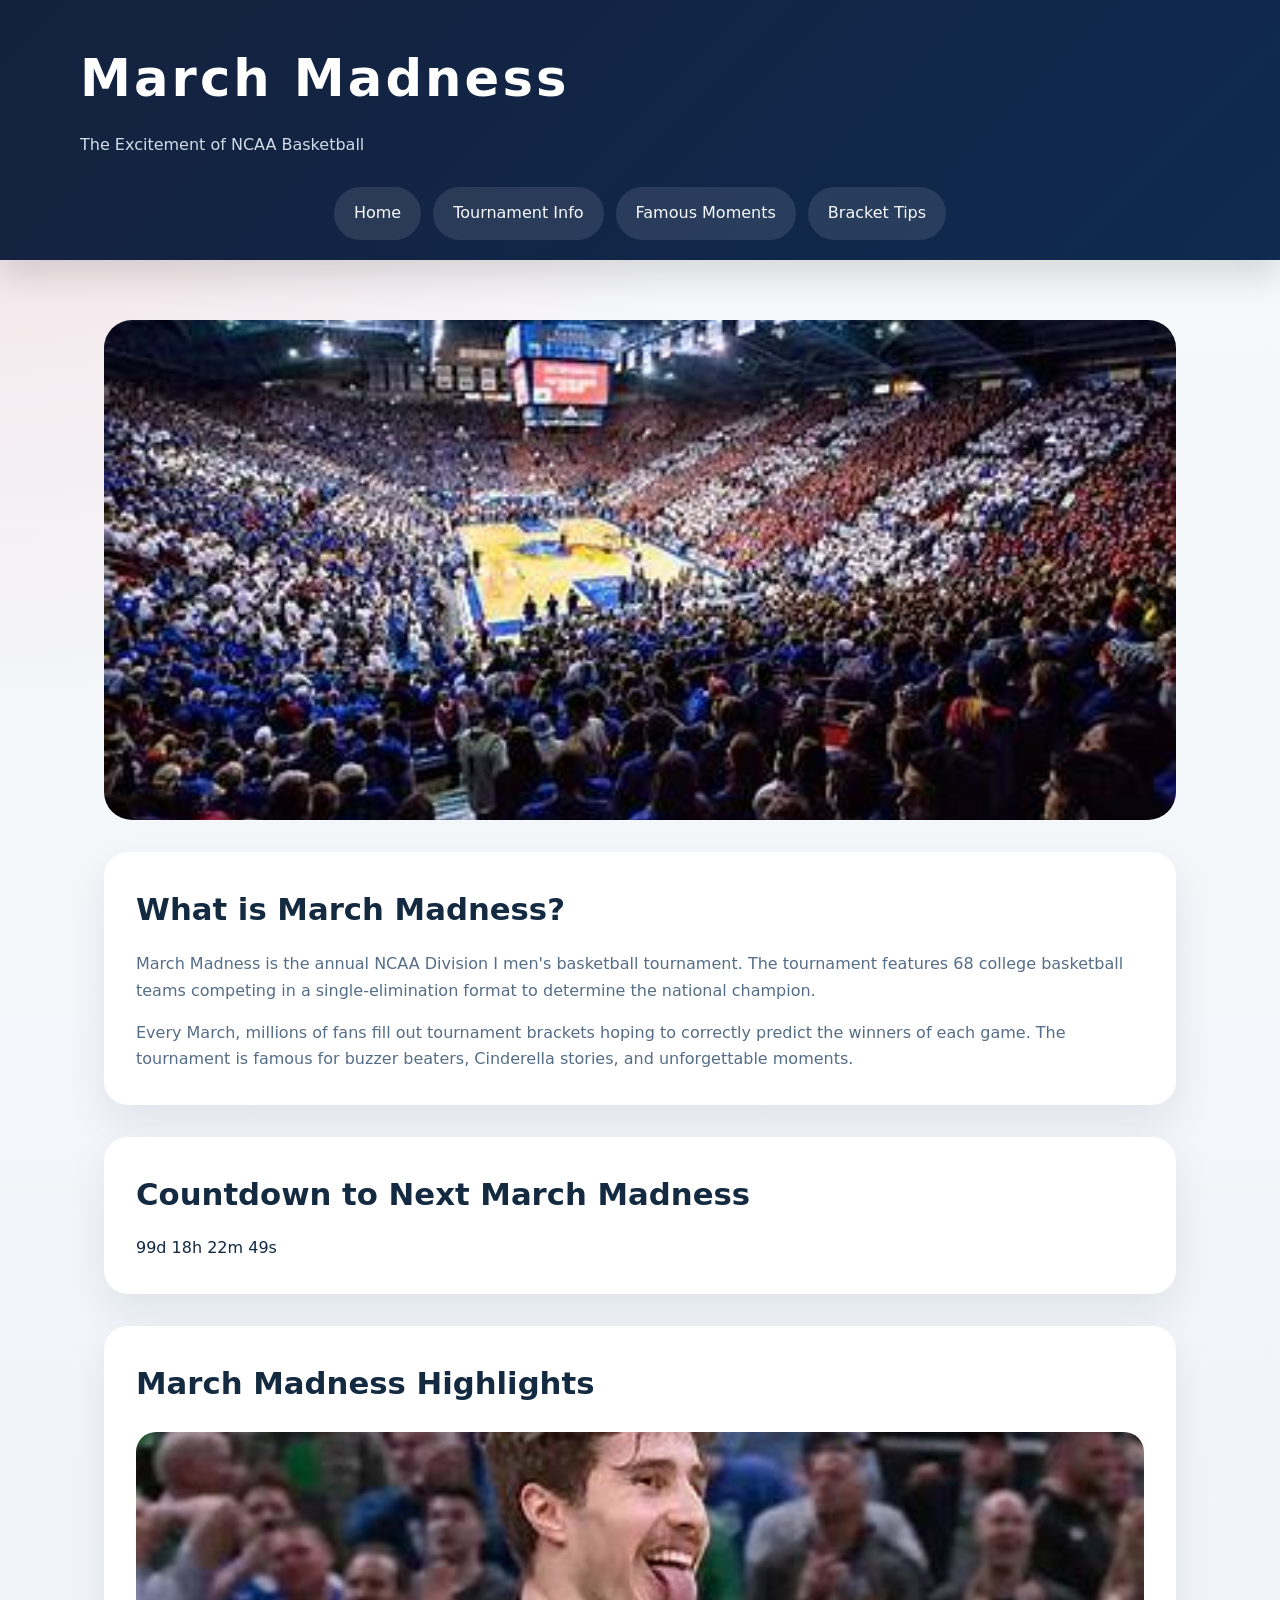
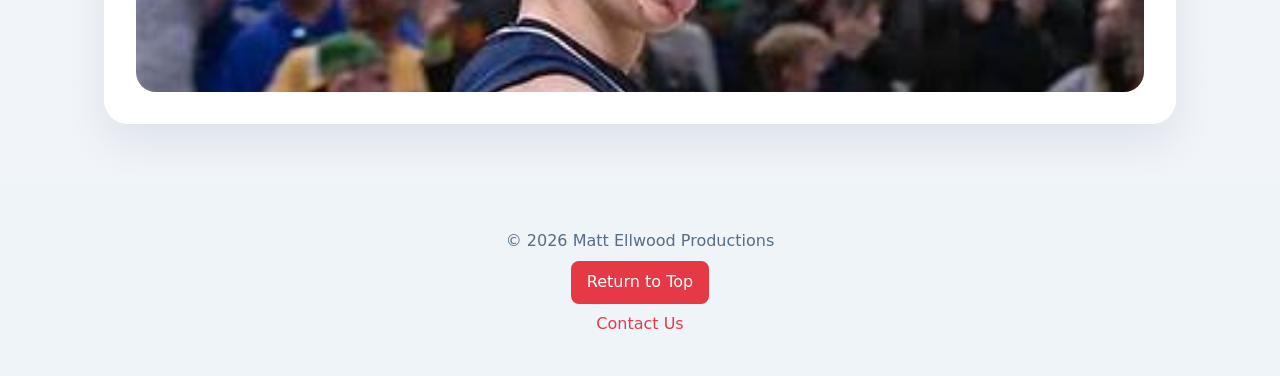
<file: index.html>
<!DOCTYPE html>
<html lang="en">

<head>
    <meta charset="UTF-8">
    <meta name="viewport" content="width=device-width, initial-scale=1.0">
    <title>March Madness | Home</title>

    <!-- Link to CSS -->
    <link rel="stylesheet" href="styles/main.css">

    <!-- Favicon -->
    <link rel="icon" type="image/jpeg" href="images/bracket.jpg">

<body>

    <!-- Header Section -->
    <header>
        <div class="header-container">
            <h1>March Madness</h1>
            <p>The Excitement of NCAA Basketball</p>
        </div>

        <!-- Navigation Bar -->
        <nav>
            <ul>
                <li><a href="index.html">Home</a></li>
                <li><a href="info.html">Tournament Info</a></li>
                <li><a href="moments.html">Famous Moments</a></li>
                <li><a href="tips.html">Bracket Tips</a></li>
            </ul>
        </nav>
    </header>

    <!-- Main Content -->
    <main>

        <!-- Hero Section -->
        <section class="hero">
            <img src="images/crowd.jpg" alt="March Madness Basketball Crowd">
        </section>

        <!-- Overview Section -->
        <section class="content-section">
            <h2>What is March Madness?</h2>

            <p>
                March Madness is the annual NCAA Division I men's basketball tournament.
                The tournament features 68 college basketball teams competing in a single-elimination format
                to determine the national champion.
            </p>

            <p>
                Every March, millions of fans fill out tournament brackets hoping to correctly predict
                the winners of each game. The tournament is famous for buzzer beaters, Cinderella stories,
                and unforgettable moments.
            </p>
        </section>

        <!-- Countdown Section -->
        <section class="content-section">
            <h2>Countdown to Next March Madness</h2>
            <div id="countdown"></div>
        </section>

        <!-- Slideshow Section -->
        <section class="content-section">
            <h2>March Madness Highlights</h2>

            <div class="slideshow-container">
                <img class="slide" src="images/cinderella.jpg" alt="Tournament Bracket">
                <img class="slide" src="images/buzzerbeater.jpg" alt="Buzzer Beater Shot">
                <img class="slide" src="images/upset.jpg" alt="Championship Celebration">
            </div>
        </section>

    </main>


    <!-- Return to Top Button -->
    <button id="topBtn">Top</button>

    <!-- Footer -->
    <footer>
        <p>&copy; <span id="year"></span> Matt Ellwood Productions</p>
        <p><button id="footerTopBtn">Return to Top</button></p>
        <p><a href="#">Contact Us</a></p>
    </footer>

    <!-- Link to JavaScript -->
    <script src="js/script.js"></script>

</body>

</html>
</file>
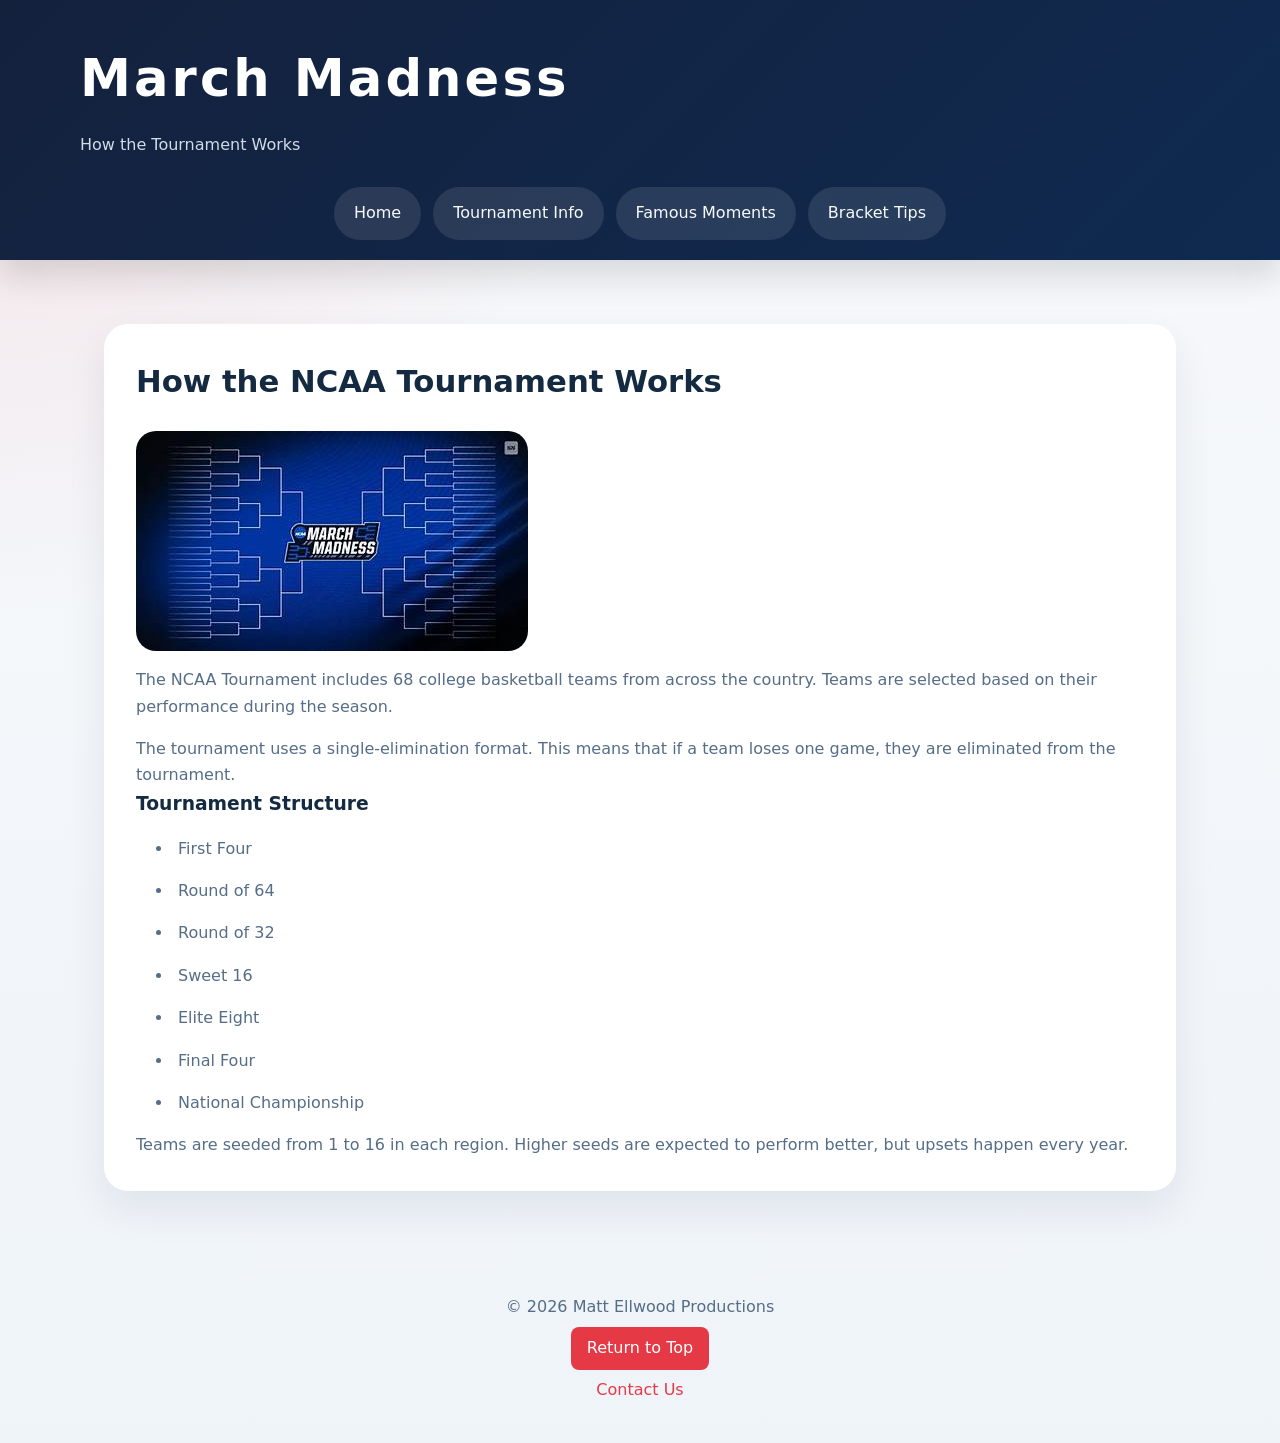
<file: info.html>
<!DOCTYPE html>
<html lang="en">

<head>
    <meta charset="UTF-8">
    <meta name="viewport" content="width=device-width, initial-scale=1.0">
    <title>March Madness | Tournament Info</title>

    <link rel="stylesheet" href="styles/main.css">

    <!-- Favicon -->
    <link rel="icon" type="image/jpeg" href="images/bracket.jpg">

<body>

    <header>
        <div class="header-container">
            <h1>March Madness</h1>
            <p>How the Tournament Works</p>
        </div>

        <nav>
            <ul>
                <li><a href="index.html">Home</a></li>
                <li><a href="info.html">Tournament Info</a></li>
                <li><a href="moments.html">Famous Moments</a></li>
                <li><a href="tips.html">Bracket Tips</a></li>
            </ul>
        </nav>
    </header>

    <main>

        <section class="content-section">
            <h2>How the NCAA Tournament Works</h2>

            <img src="images/bracket.jpg" alt="Tournament Bracket" class="page-image">

            <p>
                The NCAA Tournament includes 68 college basketball teams from across the country.
                Teams are selected based on their performance during the season.
            </p>

            <p>
                The tournament uses a single-elimination format. This means that if a team loses one game,
                they are eliminated from the tournament.
            </p>

            <h3>Tournament Structure</h3>

            <ul>
                <li>First Four</li>
                <li>Round of 64</li>
                <li>Round of 32</li>
                <li>Sweet 16</li>
                <li>Elite Eight</li>
                <li>Final Four</li>
                <li>National Championship</li>
            </ul>

            <p>
                Teams are seeded from 1 to 16 in each region. Higher seeds are expected to perform better,
                but upsets happen every year.
            </p>

        </section>

    </main>

    <button id="topBtn">Top</button>

    <footer>
        <p>&copy; <span id="year"></span> Matt Ellwood Productions</p>
        <p><button id="footerTopBtn">Return to Top</button></p>
        <p><a href="#">Contact Us</a></p>
    </footer>

    <script src="js/script.js"></script>

</body>

</html>
</file>
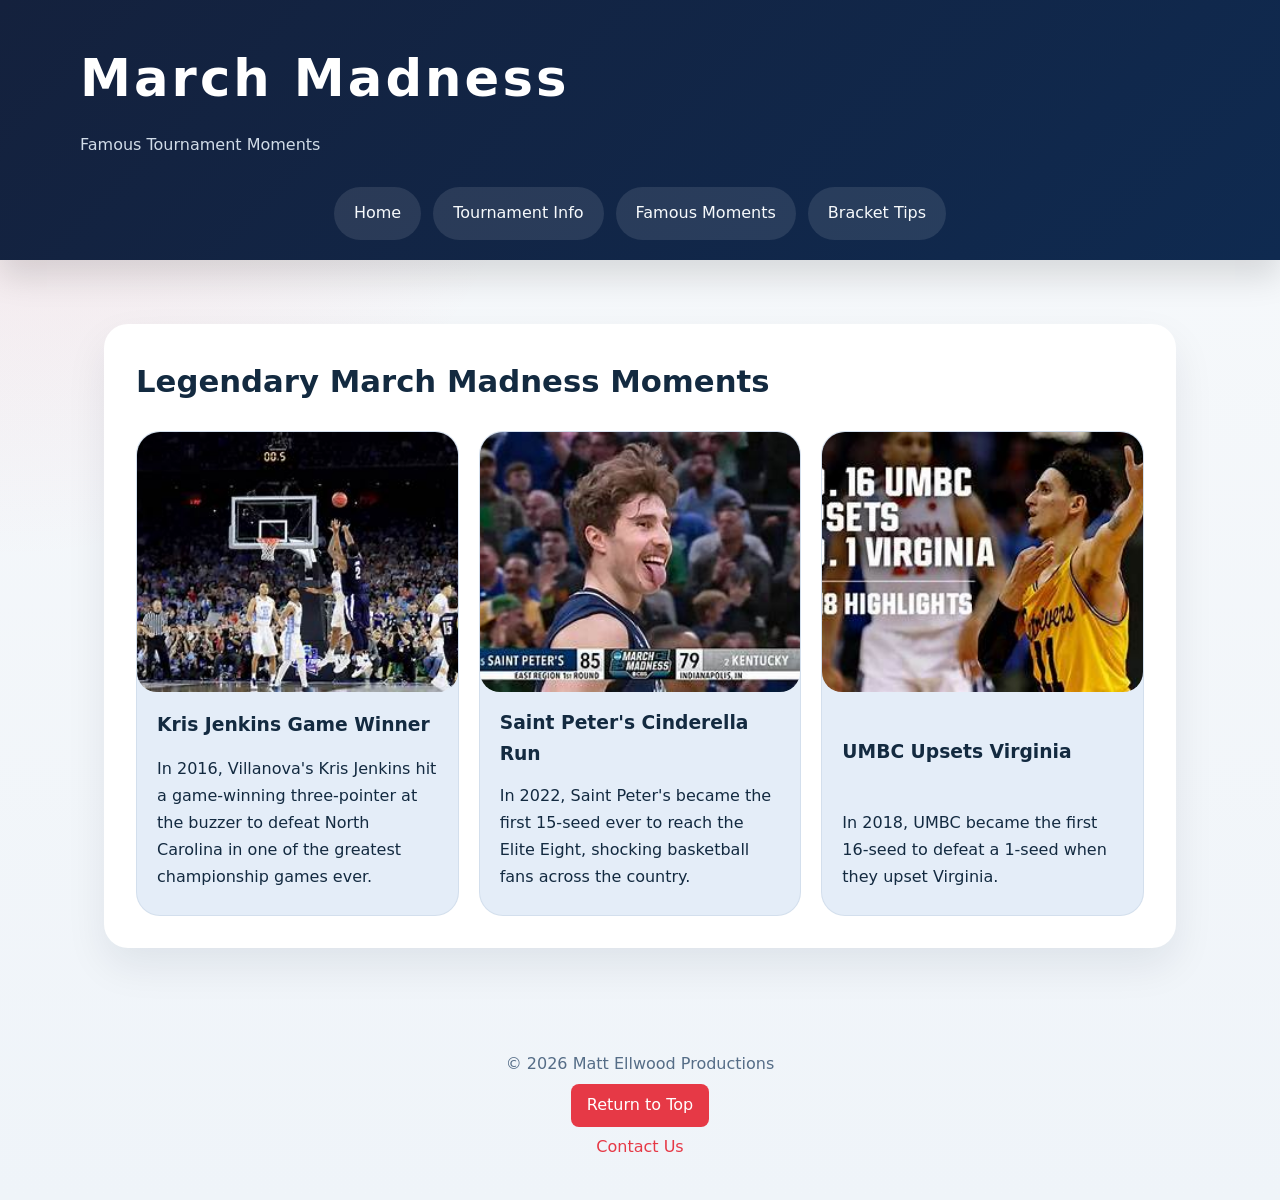
<file: moments.html>
<!DOCTYPE html>
<html lang="en">

<head>
    <meta charset="UTF-8">
    <meta name="viewport" content="width=device-width, initial-scale=1.0">
    <title>March Madness | Famous Moments</title>

    <link rel="stylesheet" href="styles/main.css">

    <!-- Favicon -->
    <link rel="icon" type="image/jpeg" href="images/bracket.jpg">

<body>

    <header>
        <div class="header-container">
            <h1>March Madness</h1>
            <p>Famous Tournament Moments</p>
        </div>

        <nav>
            <ul>
                <li><a href="index.html">Home</a></li>
                <li><a href="info.html">Tournament Info</a></li>
                <li><a href="moments.html">Famous Moments</a></li>
                <li><a href="tips.html">Bracket Tips</a></li>
            </ul>
        </nav>
    </header>

    <main>
        <section class="content-section">
            <h2>Legendary March Madness Moments</h2>

            <div class="card-container">

                <div class="card">
                    <img src="images/buzzerbeater.jpg" alt="Buzzer Beater">
                    <h3>Kris Jenkins Game Winner</h3>
                    <p>
                        In 2016, Villanova's Kris Jenkins hit a game-winning three-pointer at the buzzer
                        to defeat North Carolina in one of the greatest championship games ever.
                    </p>
                </div>

                <div class="card">
                    <img src="images/cinderella.jpg" alt="Cinderella Team">
                    <h3>Saint Peter's Cinderella Run</h3>
                    <p>
                        In 2022, Saint Peter's became the first 15-seed ever to reach the Elite Eight,
                        shocking basketball fans across the country.
                    </p>
                </div>

                <div class="card">
                    <img src="images/upset.jpg" alt="Championship Celebration">
                    <h3>UMBC Upsets Virginia</h3>
                    <p>
                        In 2018, UMBC became the first 16-seed to defeat a 1-seed when they upset Virginia.
                    </p>
                </div>

            </div>
        </section>

    </main>

    <button id="topBtn">Top</button>

    <footer>
        <p>&copy; <span id="year"></span> Matt Ellwood Productions</p>
        <p><button id="footerTopBtn">Return to Top</button></p>
        <p><a href="#">Contact Us</a></p>
    </footer>

    <script src="js/script.js"></script>

</body>

</html>
</file>
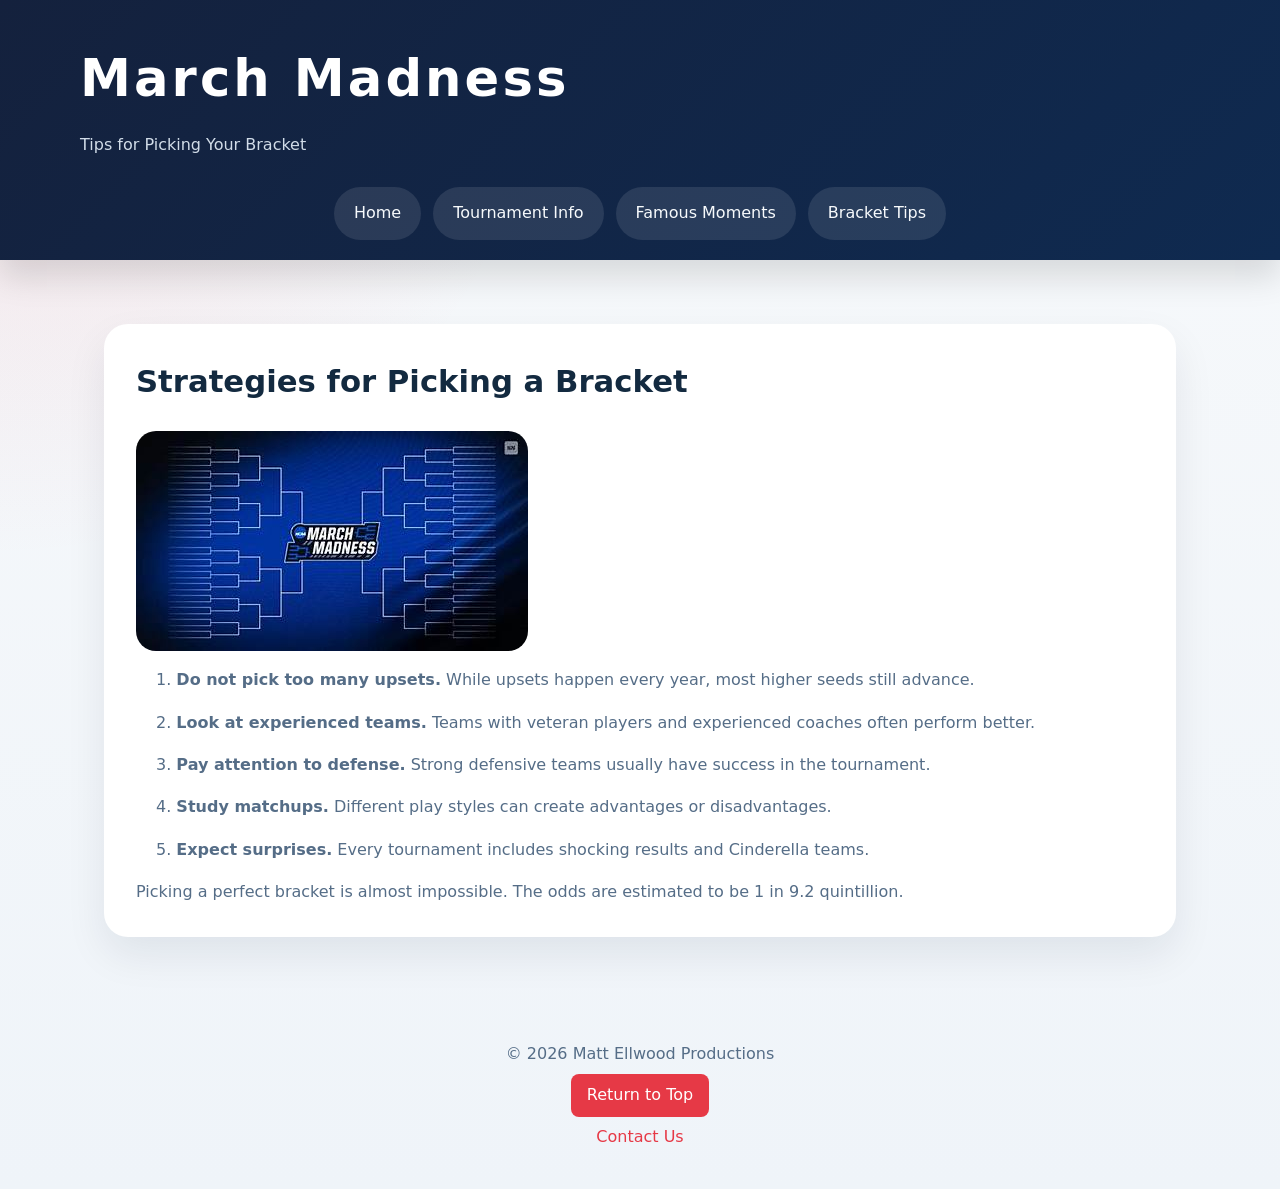
<file: tips.html>
<!DOCTYPE html>
<html lang="en">
<head>
    <meta charset="UTF-8">
    <meta name="viewport" content="width=device-width, initial-scale=1.0">
    <title>March Madness | Bracket Tips</title>

    <link rel="stylesheet" href="styles/main.css">

    <!-- Favicon -->
    <link rel="icon" type="image/jpeg" href="images/bracket.jpg">
<body>

    <header>
        <div class="header-container">
            <h1>March Madness</h1>
            <p>Tips for Picking Your Bracket</p>
        </div>

        <nav>
            <ul>
                <li><a href="index.html">Home</a></li>
                <li><a href="info.html">Tournament Info</a></li>
                <li><a href="moments.html">Famous Moments</a></li>
                <li><a href="tips.html">Bracket Tips</a></li>
            </ul>
        </nav>
    </header>

    <main>

        <section class="content-section">
            <h2>Strategies for Picking a Bracket</h2>

            <img src="images/bracket.jpg" alt="Basketball Bracket" class="page-image">

            <ol>
                <li>
                    <strong>Do not pick too many upsets.</strong>
                    While upsets happen every year, most higher seeds still advance.
                </li>

                <li>
                    <strong>Look at experienced teams.</strong>
                    Teams with veteran players and experienced coaches often perform better.
                </li>

                <li>
                    <strong>Pay attention to defense.</strong>
                    Strong defensive teams usually have success in the tournament.
                </li>

                <li>
                    <strong>Study matchups.</strong>
                    Different play styles can create advantages or disadvantages.
                </li>

                <li>
                    <strong>Expect surprises.</strong>
                    Every tournament includes shocking results and Cinderella teams.
                </li>
            </ol>

            <p>
                Picking a perfect bracket is almost impossible. The odds are estimated to be
                1 in 9.2 quintillion.
            </p>
        </section>

    </main>

    <button id="topBtn">Top</button>

    <footer>
        <p>&copy; <span id="year"></span> Matt Ellwood Productions</p>
        <p><button id="footerTopBtn">Return to Top</button></p>
        <p><a href="#">Contact Us</a></p>
    </footer>

    <script src="js/script.js"></script>

</body>
</html>
</file>
<file: styles/main.css>
* {
    margin: 0;
    padding: 0;
    box-sizing: border-box;
}
body {
    font-family: "Inter", "Segoe UI", system-ui, -apple-system, BlinkMacSystemFont, sans-serif;
    background: radial-gradient(circle at top left, rgba(230, 57, 70, 0.12), transparent 32%),
                linear-gradient(180deg, #f7f9fb 0%, #eff4f9 100%);
    color: #132a40;
    line-height: 1.65;
    min-height: 100vh;
}

img {
    display: block;
    max-width: 100%;
}

a {
    color: inherit;
    text-decoration: none;
}

button,
#topBtn {
    font: inherit;
}


header {
    background: linear-gradient(135deg, #14213d 0%, #0f2a50 100%);
    color: #fff;
    padding: 2.25rem 1.5rem 1.25rem;
    box-shadow: 0 18px 30px rgba(0, 0, 0, 0.12);
}

.header-container {
    max-width: 1120px;
    margin: 0 auto;
}

.header-container h1 {
    font-size: clamp(2.4rem, 4vw, 3.5rem);
    letter-spacing: 0.06em;
}

.header-container p {
    margin-top: 0.75rem;
    color: #d1dce8;
    font-size: clamp(1rem, 1.1vw, 1.2rem);
}

nav {
    margin-top: 1.75rem;
}

nav ul {
    list-style: none;
    display: flex;
    justify-content: center;
    flex-wrap: wrap;
    gap: 0.75rem;
}

nav li {
    margin: 0;
}

nav a {
    display: inline-block;
    padding: 0.85rem 1.25rem;
    border-radius: 999px;
    background: rgba(255, 255, 255, 0.1);
    color: #f7fafc;
    transition: transform 0.25s ease, background 0.25s ease;
}

nav a:hover {
    background: rgba(255, 255, 255, 0.2);
    transform: translateY(-1px);
}


main {
    max-width: 1120px;
    margin: 0 auto;
    padding: 2rem 1.5rem 4rem;
}

.content-section {
    background: #ffffff;
    border-radius: 24px;
    padding: 2rem;
    margin-top: 2rem;
    box-shadow: 0 18px 40px rgba(8, 30, 50, 0.08);
}

.content-section h2,
.content-section h3 {
    color: #132a40;
    margin-bottom: 1rem;
}

.content-section h2 {
    font-size: clamp(1.8rem, 2.4vw, 2.5rem);
}

.content-section p,
.content-section li {
    color: #556d87;
    margin-top: 1rem;
    font-size: 1rem;
}

.content-section ul,
.content-section ol {
    margin-left: 1.25rem;
    margin-top: 1rem;
    list-style-position: inside;
    color: #556d87;
}

.content-section li {
    margin-bottom: 0.75rem;
}

/* Hero */
.hero {
    margin-top: 1.75rem;
    border-radius: 28px;
    overflow: hidden;
    box-shadow: var(--shadow);
}

.hero img {
    width: 100%;
    height: 500px;
    object-fit: cover;
    transition: transform 0.7s ease;
}

.hero img:hover {
    transform: scale(1.02);
}


.page-image {
    border-radius: 20px;
    margin: 1.5rem 0 0;
    box-shadow: var(--shadow);
}


.slideshow-container,
.card-container {
    display: grid;
    gap: 1.25rem;
    grid-template-columns: repeat(auto-fit, minmax(260px, 1fr));
    margin-top: 1.5rem;
}

.slide,
.card img {
    border-radius: 20px;
    height: 260px;
    object-fit: cover;
    width: 100%;
}

.card {
    background: #e4edf8;
    border: 1px solid rgba(18, 62, 100, 0.08);
    border-radius: 24px;
    overflow: hidden;
    display: flex;
    flex-direction: column;
    justify-content: space-between;
    transition: transform 0.3s ease, box-shadow 0.3s ease;
}

.card:hover {
    transform: translateY(-4px);
    box-shadow: 0 24px 50px rgba(18, 62, 100, 0.12);
}

.card h3 {
    margin: 1rem 1.25rem 0.75rem;
    color: var(--text);
}

.card p {
    margin: 0 1.25rem 1.5rem;
    color: var(--muted);
    line-height: 1.7;
}


#topBtn {
    position: fixed;
    bottom: 1.5rem;
    right: 1.5rem;
    background: #e63946;
    color: #fff;
    border: none;
    border-radius: 999px;
    padding: 0.85rem 1.1rem;
    cursor: pointer;
    box-shadow: 0 20px 40px rgba(230, 57, 70, 0.25);
    transition: transform 0.2s ease, opacity 0.2s ease;
    opacity: 0.95;
}

#topBtn:hover {
    transform: translateY(-2px);
    opacity: 1;
}

footer {
    text-align: center;
    padding: 2rem 1.5rem;
    color: #556d87;
}

footer p {
    margin: 0.45rem 0;
}

footer a {
    color: #e63946;
}

/* Footer return to top button */
#footerTopBtn {
    background: #e63946;
    color: #fff;
    border: none;
    border-radius: 8px;
    padding: 0.5rem 1rem;
    cursor: pointer;
    transition: transform 0.2s ease;
}

#footerTopBtn:hover {
    transform: translateY(-1px);
}

/* Responsive adjustments */
@media (max-width: 840px) {
    nav ul {
        flex-direction: column;
    }

    header {
        padding-bottom: 1.5rem;
    }
}

@media (max-width: 640px) {
    .hero img {
        height: 320px;
    }

    .content-section {
        padding: 1.5rem;
    }

    .card h3 {
        margin: 1rem;
    }

    .card p {
        margin: 0 1rem 1rem;
    }
}
</file>
